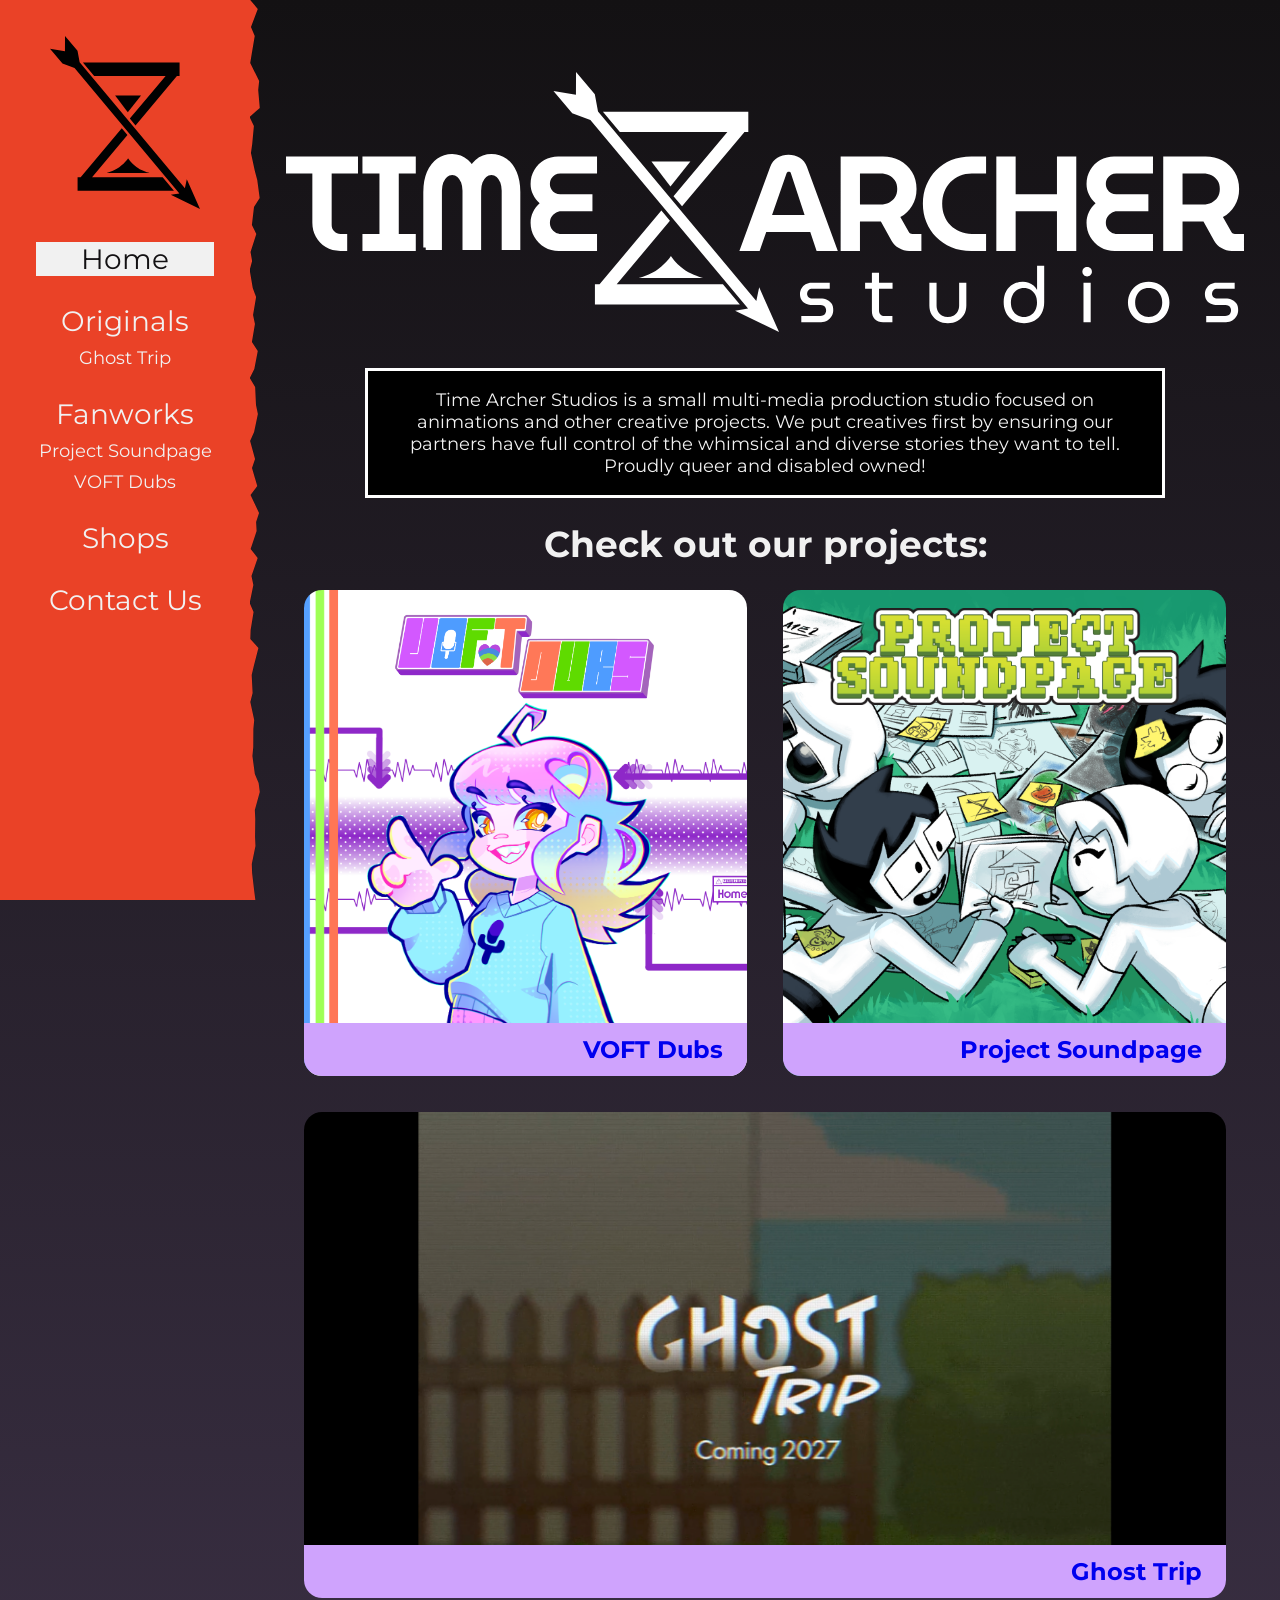
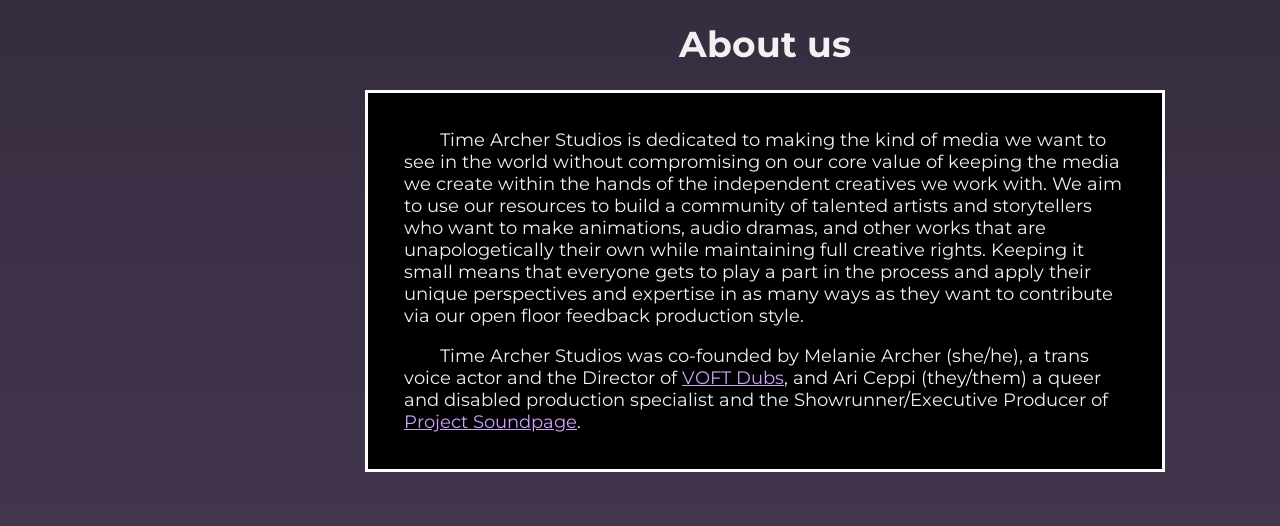
<file: index.html>
<!DOCTYPE html>
<html lang="en">
<head>
	<meta charset="UTF-8">
	<meta name="viewport" content="width=device-width, initial-scale=1.0">
	<title>Time Archer Studios</title>

	<link rel="stylesheet" href="./styles.css">
	<link rel="stylesheet" href="./rippage.css">

	<!-- Google Fonts -->
	<link rel="preconnect" href="https://fonts.googleapis.com">
	<link rel="preconnect" href="https://fonts.gstatic.com" crossorigin>
	<link href="https://fonts.googleapis.com/css2?family=Montserrat:ital,wght@0,100..900;1,100..900&family=MuseoModerno:ital,wght@0,100..900;1,100..900&display=swap" rel="stylesheet">

	<link rel="shortcut icon" href="./assets/timearcher/favicon.ico" type="image/x-icon">

	<title>Time Archer Studios</title>
	<meta content="Time Archer Studios" property="og:title" />
	<meta content="Time Archer Studios is a small multi-media production studio focused on animations and other creative projects. We put creatives first by ensuring our partners have full control of the whimsical and diverse stories they want to tell. Proudly queer and disabled owned!" property="og:description" />
	<meta content="https://timeacher.neocities.org" property="og:url" />
	<meta content="https://timeacher.neocities.org/assets/timearcher/timearcher_logo_outlined_MINI.png" property="og:image" />
	<meta content="#ea4227" data-react-helmet="true" name="theme-color" />
</head>
<body>

	<div id="nav" class="torn_right">

		<div></div>
		<div></div>

		<a class="pageLink" href="?page=home">
			<img id="logo" src="./assets/timearcher/Solo Logo Final_Solo Logo.svg" alt="">
		</a>

		<ul id="linkList">
          <li><a class="pageLink" href="?page=home">Home</a></li>
          <li><a class="pageLink" href="?page=originals">Originals</a></li>
          <li><a class="pageLink sublink" href="?page=ghosttrip">Ghost Trip</a></li>
          <li><a class="pageLink" href="?page=fanworks">Fanworks</a></li>
          <li><a class="pageLink sublink" href="?page=soundpage">Project Soundpage</a></li>
          <li><a class="pageLink sublink" href="?page=voftdubs">VOFT Dubs</a></li>
          <li><a class="pageLink" href="?page=shops">Shops</a></li>
          <li><a class="pageLink" href="?page=contact">Contact Us</a></li>
		</ul>

		<div class="linkRow index" style="display: none;">
			<a href="" target="_blank">
				<img src="./assets/tumblr.svg" alt="">
			</a>
			<a href="" target="_blank">
				<img src="./assets/x.svg" alt="">
			</a>
		</div>

	</div>

	<div id="phoneNav" onclick="openPhoneNav(true)">
		<img id="phoneLogo" src="./assets/timearcher/Solo Logo Final_Solo Logo.svg" alt="">
	</div>

	<div id="main">

		<div id="content">

		</div>

	</div>

	<script src="./sahcon.js"></script>

	<div style="display: none; 
	background-image: url(./assets/soundpage/background.png), url(./assets/ghost/gtbg1.png), url(./assets/voft/background.png), url(./assets/soundpage/banner.png);">
	</div>
	
</body>
</html>
</file>
<file: styles.css>
:root {
	--ta-red: #ea4227;
	--ta-black: #131113;
	--ta-lilac: #cfa3fd;
	--ta-white: #f1f1f1;
}


/* Google fonts */
/* .museomoderno-<uniquifier> {
	font-family: "MuseoModerno", sans-serif;
	font-optical-sizing: auto;
	font-weight: <weight>;
	font-style: normal;
}

.montserrat-<uniquifier> {
	font-family: "Montserrat", sans-serif;
	font-optical-sizing: auto;
	font-weight: <weight>;
	font-style: normal;
} */

body {
	margin: 0;
	font-family: "Montserrat", sans-serif;
	font-optical-sizing: auto;
	min-height: 90vh;
	box-sizing: border-box;
	font-size: large;
	

	background-color: var(--ta-black);
	color: var(--ta-white);

	background-image: linear-gradient(180deg, var(--ta-black), var(--ta-lilac));
	background-size: 100% 400%;

	overflow-x: hidden;
}

#nav {
	background-color: var(--ta-red);
	position: fixed;
	top: 0;
	left: 0;
	bottom: 0;
	width: 250px;
	box-sizing: border-box;
	z-index: 20;
	
	padding: 2em;
	text-align: center;
	transition: left .25s;


	#logo {
		width: 150px;
		transition: all .5s;
	}

	#linkList {
		list-style-type: none;
		padding: 0;

		a {
			display: block;
			position: relative;
			text-decoration: none;
			color: currentColor;
			font-size: 28px;
			transition: color .25s;
			z-index: 10;
			margin: 1em 0 0;

			&.sublink {
				font-size: 18px;
				margin: .5em 0 0;
			}

			&.selected {
				color: var(--ta-black);
			}
		}

		a::before {
			content: "";
			background-color: var(--ta-white);
			position: absolute;
			inset: 0;
			right: 100%;

			z-index: -10;
			transition: right .25s;
		}

		a.selected::before {
			right: 0;
		}
	}
}

#main {
	margin-left: 250px;
	text-align: center;
}

#content {
	padding: 2em;
	transition: opacity .25s;
}

#phoneNav {
	display: none;
}

@media only screen and (max-device-width: 768px){

	#main {
		margin-left: 0;
	}

	#nav:not(.phoneOpen) {
		left: -300px;
	}

	#phoneNav {
		display: block;
		background-color: var(--ta-red);
		position: sticky;
		top: 0;
		padding: 5px 10px;
		z-index: 10;
	}

	#phoneLogo {
		max-height: 60px;
		transition: all .5s;
	}

	.preview-hub a {
		min-width: 80vw !important;
	}

}

/* TRANSITIONING ANIMATIONS */
.loading #logo, .transitioning #logo, .loading #phoneLogo, .transitioning #phoneLogo {
	scale: 1 -1;
}

.transitioning #content{
	opacity: 0;
}

.loading::after {
	content: "Loading...";

	position: fixed;
	inset: 0;
	display: flex;
	justify-content: center;
	align-items: center;

	background: black;
	font-size: 30px;
	opacity: 0.8;

	transition: opacity 2s;

	@starting-style {
		opacity: 0;
	}
}

/* Common Components */

.linkRow {

	margin-top: 1em;
	display: flex;
	flex-wrap: wrap;
	justify-content: center;
	gap: 2em;

	a {
		transition: all .25s;
	}

	a:hover {
		scale: 1.1;
	}

	img {
		width: 50px;
		max-width: 100%;
		filter: invert(1);
	}

	&.index {

		position: absolute;
		bottom: 2em;
		left: 2em;
		right: 2em;

		gap: 1em;
		justify-content: space-between;

	}

}

.selectionHub {
	display: grid;
	grid-template-columns: 1fr;
	justify-content: center;
	gap: 1em;
	flex-wrap: wrap;
	padding: 1em;

	& > a {
		display: block;
		max-height: 40vh;
		padding: 1em 2em;
		border-radius: 1em;
		transition: scale .25s;
		background-size: cover;
		background-position: center;

		&:hover {
			scale: 1.05;
			z-index: 10;

			img {
				scale: 1.1;
			}
		}
	}

	img {
		max-width: 100%;
		max-height: 100%;
		transition: scale .25s;
	}
}

.preview-hub {

	display: flex;
	justify-content: center;
	flex-wrap: wrap;
	gap: 2em;
	margin: 1em;

	a {
		position: relative;
		flex-grow: 1;
		min-height: 50vh;
		min-width: 400px;
		background-size: cover;
		background-position: center;
		text-align: left;

		border-radius: 1em;
		overflow: hidden;
		padding: 1em 1em;

		transition: all .25s;

		.preview-title {
			position: absolute;
			bottom: 0;
			left: 0;
			right: 0;

			background-color: var(--ta-lilac);

			
			font-family: "Montserrat", sans-serif;
			padding: .5em 1em;
			font-size: x-large;
			text-align: right;
			font-weight: bold;
		}

		img.preview-logo {
			max-height: 20%;
			max-width: 100%;
			position: absolute;
			
			left: 50%;
			transform: translate(-50%);
		}

		img.preview-hero {
			max-height: 80%;
			position: absolute;
			bottom: 0%;

			left: 50%;
			transform: translate(-50%);
		}

		&:hover {
			scale: 1.1;
			z-index: 5;
		}
	}
}

#preview-voft {
	background-image: url(./assets/voft/background.png);
}

#preview-sound {
	background-image: url(./assets/soundpage/bannerNoLogo.png);
}

#preview-ghost {
	background-image: url(./assets/ghost/2026_TITLECARD_CEPPI_ARI_GhostTrip.png);
}

.shop {
	position: relative;
	display: flex;
	flex-wrap: wrap;
	justify-content: center;
	align-items: center;
	transition: all .25s;
	text-decoration: none;
	color: white;

	height: 300px;
	overflow: hidden;

	&:hover {
		scale: 1.1;
		text-decoration: underline;

		img {
			transform: translate(-450px) scale(1) rotate(5deg);
		}
		
		div + img {
			transform: translate(450px) scale(1) rotate(-5deg);
		}
	}

	img {
		max-height: 300px;
		transition: all .25s;

		position: absolute;
		left: 50%;
		transform: translate(-450px) scale(0.8);
	}

	div + img {
		left: unset;
		right: 50%;
		transform: translate(450px) scale(0.8);

	}

	div {
		font-size: x-large;
		font-weight: bold;
		padding: 1em 2em;
		border-radius: 1em;

		z-index: 5;
	}
	
}
</file>
<file: rippage.css>
/*
 Torn left edge banner

 License: GPL 3.0
 License URL: https://www.gnu.org/licenses/gpl-3.0.en.html

 Structure:
 <div class="torn_container torn_left torn_right">
	<div></div>
	<div>Torn Edge Banner</div>
 </div>
*/
/* https://opdiv.com/2021/02/28/torn-edges-css/ */

body{
	/* Settings */
	--torn-shadow-offset-x:-2px;
	--torn-shadow-offset-y:2px;
	--torn-shadow-background-color:rgba(0,0,0,0.25);
	--torn-background-color:var(--ta-red);
	--torn-left-width:10px;
	--torn-right-width:10px;
	--torn-left-clip-path:polygon(26% 0%, 45% 1%, 45% 3%, 95% 4%, 1% 6%, 87% 7%, 29% 9%, 73% 10%, 50% 12%, 9% 13%, 12% 14%, 77% 16%, 80% 17%, 56% 19%, 12% 20%, 78% 22%, 96% 23%, 26% 25%, 9% 26%, 49% 28%, 23% 29%, 17% 30%, 63% 32%, 39% 33%, 41% 35%, 65% 36%, 80% 38%, 31% 39%, 26% 41%, 36% 42%, 25% 43%, 86% 45%, 97% 46%, 93% 48%, 71% 49%, 96% 51%, 51% 52%, 72% 54%, 8% 55%, 12% 57%, 33% 58%, 43% 59%, 81% 61%, 20% 62%, 57% 64%, 22% 65%, 57% 67%, 22% 68%, 81% 70%, 82% 71%, 8% 72%, 45% 74%, 61% 75%, 65% 77%, 100% 78%, 45% 80%, 76% 81%, 20% 83%, 29% 84%, 56% 86%, 38% 87%, 89% 88%, 15% 90%, 60% 91%, 44% 93%, 47% 94%, 99% 96%, 90% 97%, 92% 99%, 17% 100%, calc(100% + 1px) 100%, calc(100% + 1px) 0%);
	--torn-right-clip-path:polygon(7% 0%, 79% 1%, 14% 3%, 50% 4%, 21% 6%, 7% 7%, 92% 9%, 83% 10%, 98% 12%, 1% 13%, 42% 14%, 26% 16%, 14% 17%, 51% 19%, 74% 20%, 97% 22%, 43% 23%, 23% 25%, 65% 26%, 10% 28%, 25% 29%, 2% 30%, 31% 32%, 63% 33%, 34% 35%, 52% 36%, 23% 38%, 79% 39%, 46% 41%, 3% 42%, 54% 43%, 62% 45%, 80% 46%, 44% 48%, 6% 49%, 53% 51%, 24% 52%, 74% 54%, 10% 55%, 91% 57%, 63% 58%, 68% 59%, 11% 61%, 78% 62%, 19% 64%, 37% 65%, 2% 67%, 39% 68%, 11% 70%, 8% 71%, 85% 72%, 41% 74%, 21% 75%, 30% 77%, 8% 78%, 45% 80%, 37% 81%, 36% 83%, 28% 84%, 51% 86%, 87% 87%, 98% 88%, 51% 90%, 55% 91%, 53% 93%, 57% 94%, 22% 96%, 25% 97%, 45% 99%, 56% 100%, -10% 100%, -10% 0%);
}

.torn_container{
	float:left;
	clear:both;
	margin-bottom:1.2em;
	position:relative;
}
.torn_container>div:first-child{
	margin-left:var(--torn-shadow-offset-x);
	margin-top:var(--torn-shadow-offset-y);
	left:0px;
	top:0px;
	right:calc(0px - var(--torn-shadow-offset-x));
	bottom:calc(0px - var(--torn-shadow-offset-y));
	position:absolute;
	z-index:1;
	filter:blur(var(--torn-shadow-blur));
}
.torn_container>div:nth-child(2), .torn_container>div:nth-child(2)>span{
	vertical-align:middle;
}
.torn_container>div:nth-child(2), .torn_left>div:nth-child(2):before, .torn_right>div:nth-child(2):after{
	background-color:var(--torn-background-color);
}
.torn_container>div:nth-child(2), .torn_container>div:nth-child(2){
	display:inline-block;
	position:relative;
	z-index:2;
	padding:0.4em;
}
.torn_left>div:nth-child(2):before, .torn_left>div:first-child:before{
	content:'';
	position:absolute;
	left:calc(0em - var(--torn-left-width));
	top:0px;
	width:var(--torn-left-width);
	bottom:0px;
	-webkit-clip-path:var(--torn-left-clip-path);
	clip-path:var(--torn-left-clip-path);
}
.torn_container>div:first-child, .torn_left>div:first-child:before, .torn_right>div:first-child:after{
	background-color:var(--torn-shadow-background-color);
}
.torn_right>div:nth-child(2):after, .torn_right>div:first-child:after{
	content:'';
	position:absolute;
	left:100%;
	top:0px;
	right:calc(0px - var(--torn-right-width));
	bottom:0px;
	-webkit-clip-path:var(--torn-right-clip-path);
	clip-path:var(--torn-right-clip-path);
}
.torn_right>div:nth-child(2):after{
	left:calc(100% - 0.5px);
}
</file>
